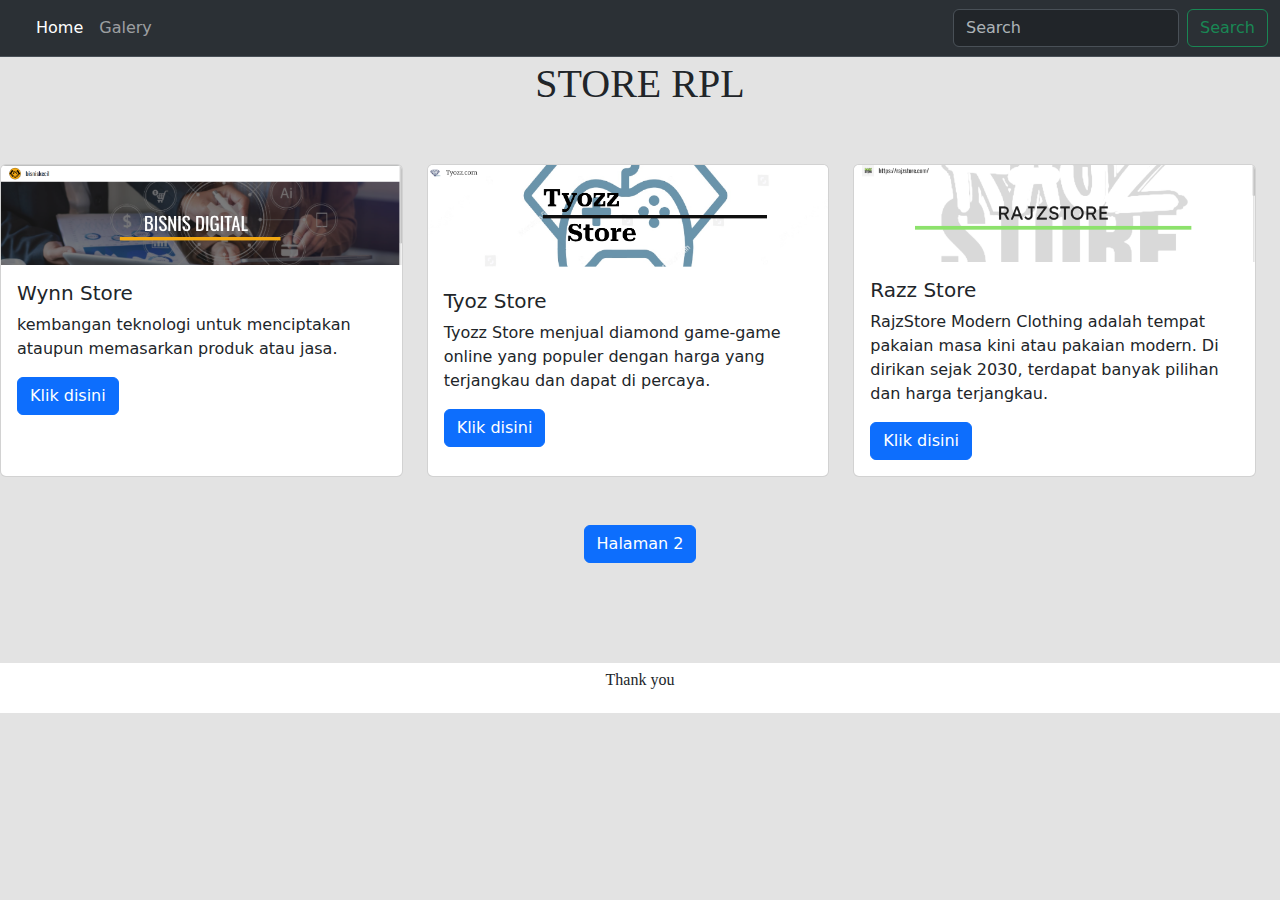
<file: index.html>
<!DOCTYPE html>
<html lang="en">
<head>
    <meta charset="UTF-8">
    <meta http-equiv="X-UA-Compatible" content="IE-edge">
    <meta name="viewport" content="width=device-width, initial-scale=1.0">
    <title>Belajar Bootrap</title>
    <link rel="stylesheet" href="style.css" />
    <link href="https://cdn.jsdelivr.net/npm/bootstrap@5.3.3/dist/css/bootstrap.min.css" rel="stylesheet" integrity="sha384-QWTKZyjpPEjISv5WaRU9OFeRpok6YctnYmDr5pNlyT2bRjXh0JMhjY6hW+ALEwIH" crossorigin="anonymous">
</head>   
<body class="body-container">
    <div class="body-container">
        <nav class="navbar navbar-expand-lg bg-body-tertiary navbar bg-dark border-bottom border-body" data-bs-theme="dark">
            <div class="container-fluid">
              <button class="navbar-toggler" type="button" data-bs-toggle="collapse" data-bs-target="#navbarTogglerDemo03" aria-controls="navbarTogglerDemo03" aria-expanded="false" aria-label="Toggle navigation">
                <span class="navbar-toggler-icon"></span>
              </button>
              <a class="navbar-brand" href="#"></a>
              <div class="collapse navbar-collapse" id="navbarTogglerDemo03">
                <ul class="navbar-nav me-auto mb-2 mb-lg-0">
                  <li class="nav-item">
                    <a class="nav-link active" aria-current="page" href="index.html">Home</a>
                  </li>
                  <li class="nav-item">
                    <a class="nav-link" href="galery.html">Galery</a>
                  </li>
                 
                </ul>
                <form class="d-flex" role="search">
                  <input class="form-control me-2" type="search" placeholder="Search" aria-label="Search">
                  <button class="btn btn-outline-success" type="submit">Search</button>
                </form>
              </div>
            </div>
          </nav>
    </div>

    <h1 class="store-container">STORE RPL</h1>
    

   
        <div class="">
            <div class="row">
                
              <div class="row row-cols-1 row-cols-md-3 g-4">
                <div class="col">
                  <div class="card h-100">
                    <img src="winandi store.png" class="card-img-top" alt="...">
                    <div class="card-body">
                      <h5 class="card-title">Wynn Store</h5>
                      <p class="card-text">kembangan teknologi untuk menciptakan ataupun memasarkan produk atau jasa. </p>
                      <a href="https://sites.google.com/view/bisniskecil-kun/halaman-muka" class="btn btn-primary">Klik disini</a>
                    </div>
                  </div>
                </div>
                <div class="col">
                  <div class="card h-100">
                    <img src="tyozz dtore.png" class="card-img-top" alt="...">
                    <div class="card-body">
                      <h5 class="card-title">Tyoz Store</h5>
                      <p class="card-text">Tyozz  Store menjual diamond game-game online yang populer dengan harga yang terjangkau dan dapat di percaya.</p>
                      <a href="https://sites.google.com/view/tyozz-com" class="btn btn-primary">Klik disini</a>
                    </div>
                  </div>
                </div>
                <div class="col">
                  <div class="card h-100">
                    <img src="razz storeee.png" class="card-img-top" alt="...">
                    <div class="card-body">
                      <h5 class="card-title">Razz Store</h5>
                      <p class="card-text">RajzStore Modern Clothing adalah tempat pakaian masa kini atau pakaian modern. Di dirikan sejak 2030, terdapat banyak pilihan dan harga terjangkau.</p>
                      <a href="https://sites.google.com/view/httpsrajzstorecom" class="btn btn-primary">Klik disini</a>
                    </div>
                  </div>
                </div>
            </div>
        </div>

    <div class="text-center">
        <div class="mt-5">
            <a class="btn btn-primary" href="index2.html" role="button">Halaman 2</a>
        </div>
    </div>

    <div>
      <div class="p-container2">
        <p>Thank you</p>
      </div>
    </div>
   

    <script src="https://cdn.jsdelivr.net/npm/bootstrap@5.3.3/dist/js/bootstrap.bundle.min.js" integrity="sha384-YvpcrYf0tY3lHB60NNkmXc5s9fDVZLESaAA55NDzOxhy9GkcIdslK1eN7N6jIeHz" crossorigin="anonymous"></script>
    
</body>
</html>
</file>
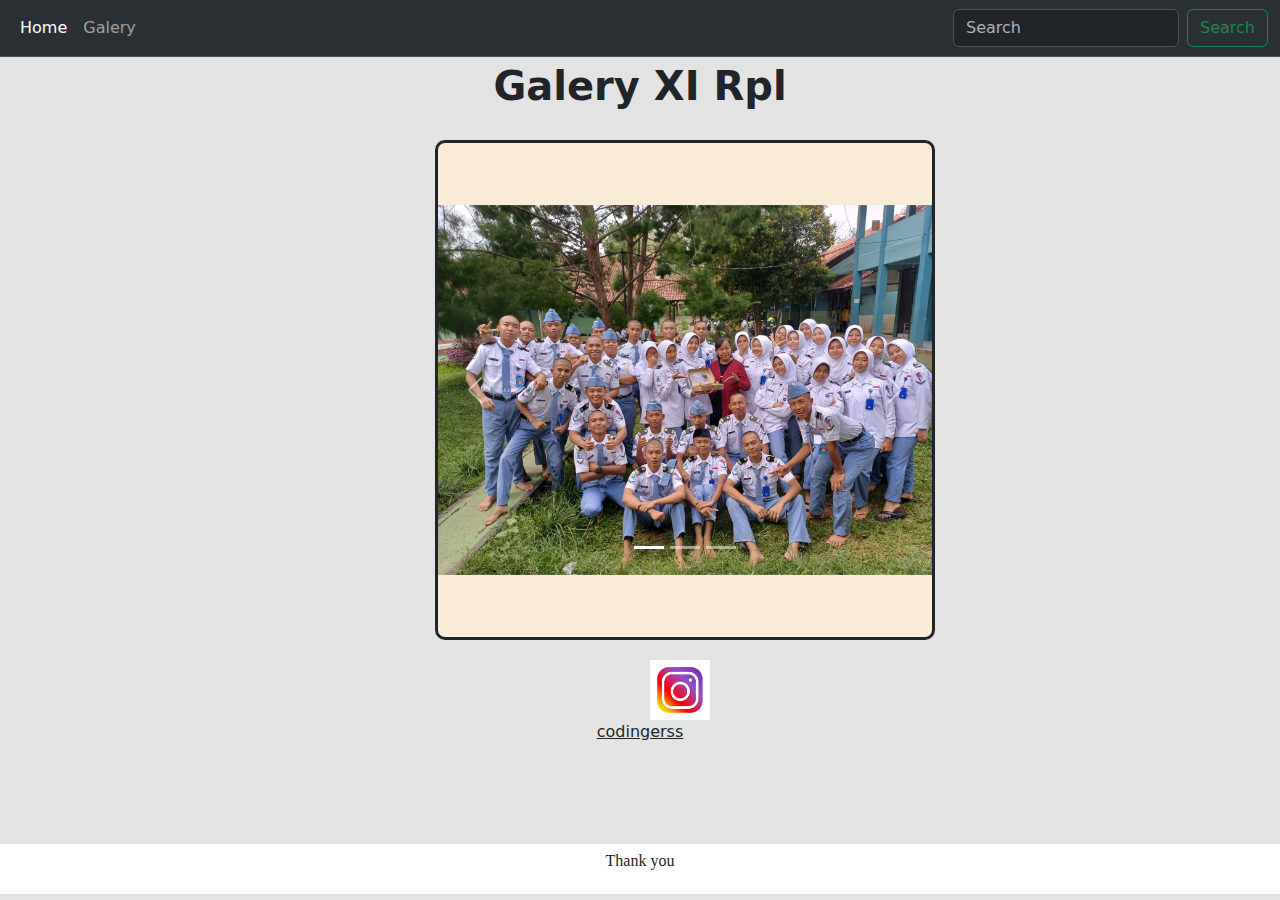
<file: galery.html>
<!DOCTYPE html>
<html lang="en">
<head>
    <meta charset="UTF-8">
    <meta http-equiv="X-UA-Compatible" content="IE-edge">
    <meta name="viewport" content="width=device-width, initial-scale=1.0">
    <title>Belajar Bootrap</title>
    <link rel="stylesheet" href="style.css" />
    <link href="https://cdn.jsdelivr.net/npm/bootstrap@5.3.3/dist/css/bootstrap.min.css" rel="stylesheet" integrity="sha384-QWTKZyjpPEjISv5WaRU9OFeRpok6YctnYmDr5pNlyT2bRjXh0JMhjY6hW+ALEwIH" crossorigin="anonymous">
</head>   
<body class="body-container">
    <div>
        <div>
            <nav class="navbar navbar-expand-lg bg-body-tertiary navbar bg-dark border-bottom border-body" data-bs-theme="dark">
                <div class="container-fluid">
                  <button class="navbar-toggler" type="button" data-bs-toggle="collapse" data-bs-target="#navbarTogglerDemo03" aria-controls="navbarTogglerDemo03" aria-expanded="false" aria-label="Toggle navigation">
                    <span class="navbar-toggler-icon"></span>
                  </button>
                  
                  <div class="collapse navbar-collapse" id="navbarTogglerDemo03">
                    <ul class="navbar-nav me-auto mb-2 mb-lg-0">
                      <li class="nav-item">
                        <a class="nav-link active" aria-current="page" href="index.html">Home</a>
                      </li>
                      <li class="nav-item">
                        <a class="nav-link" href="galery.html">Galery</a>
                      </li>
                    </ul>
                    <form class="d-flex" role="search">
                      <input class="form-control me-2" type="search" placeholder="Search" aria-label="Search">
                      <button class="btn btn-outline-success" type="submit">Search</button>
                    </form>
                  </div>
                </div>
              </nav>
        </div>
    </div>

    <div class="h2-container">
        <h1><b>Galery XI Rpl</b></h1>  
    </div>
    


    <div class="galery-container">
        <div id="carouselExampleIndicators" class="carousel slide">
            <div class="carousel-indicators">
              <button type="button" data-bs-target="#carouselExampleIndicators" data-bs-slide-to="0" class="active" aria-current="true" aria-label="Slide 1"></button>
              <button type="button" data-bs-target="#carouselExampleIndicators" data-bs-slide-to="1" aria-label="Slide 2"></button>
              <button type="button" data-bs-target="#carouselExampleIndicators" data-bs-slide-to="2" aria-label="Slide 3"></button>
            </div>
            <div class="carousel-inner">
              <div class="carousel-item active">
                <img src="hari guru.jpeg" class="d-block w-100" alt="...">
              </div>
              <div class="carousel-item">
                <img src="dalam monas.jpeg" class="d-block w-100" alt="...">
              </div>
              <div class="carousel-item">
                <img src="padus.jpeg" class="d-block w-100" alt="...">
              </div>
            </div>
            <button class="carousel-control-prev" type="button" data-bs-target="#carouselExampleIndicators" data-bs-slide="prev">
              <span class="carousel-control-prev-icon" aria-hidden="true"></span>
              <span class="visually-hidden">Previous</span>
            </button>
            <button class="carousel-control-next" type="button" data-bs-target="#carouselExampleIndicators" data-bs-slide="next">
              <span class="carousel-control-next-icon" aria-hidden="true"></span>
              <span class="visually-hidden">Next</span>
            </button>
          </div>
    </div>

<div>
    <img src="download.jpg" widht="80px" height="80px" class="img-ig"/>
    <p class="p-container"><a href=" https://www.instagram.com/codingerss?igsh=YXpzY3h3cmNxbGY5" class="link-dark">codingerss</a></p>
  </div>

  <div>
    <div class="p-container2">
      <p>Thank you</p>
    </div>
  </div>
  
    <script src="https://cdn.jsdelivr.net/npm/bootstrap@5.3.3/dist/js/bootstrap.bundle.min.js" integrity="sha384-YvpcrYf0tY3lHB60NNkmXc5s9fDVZLESaAA55NDzOxhy9GkcIdslK1eN7N6jIeHz" crossorigin="anonymous"></script>
    
</body>
</html>
</file>
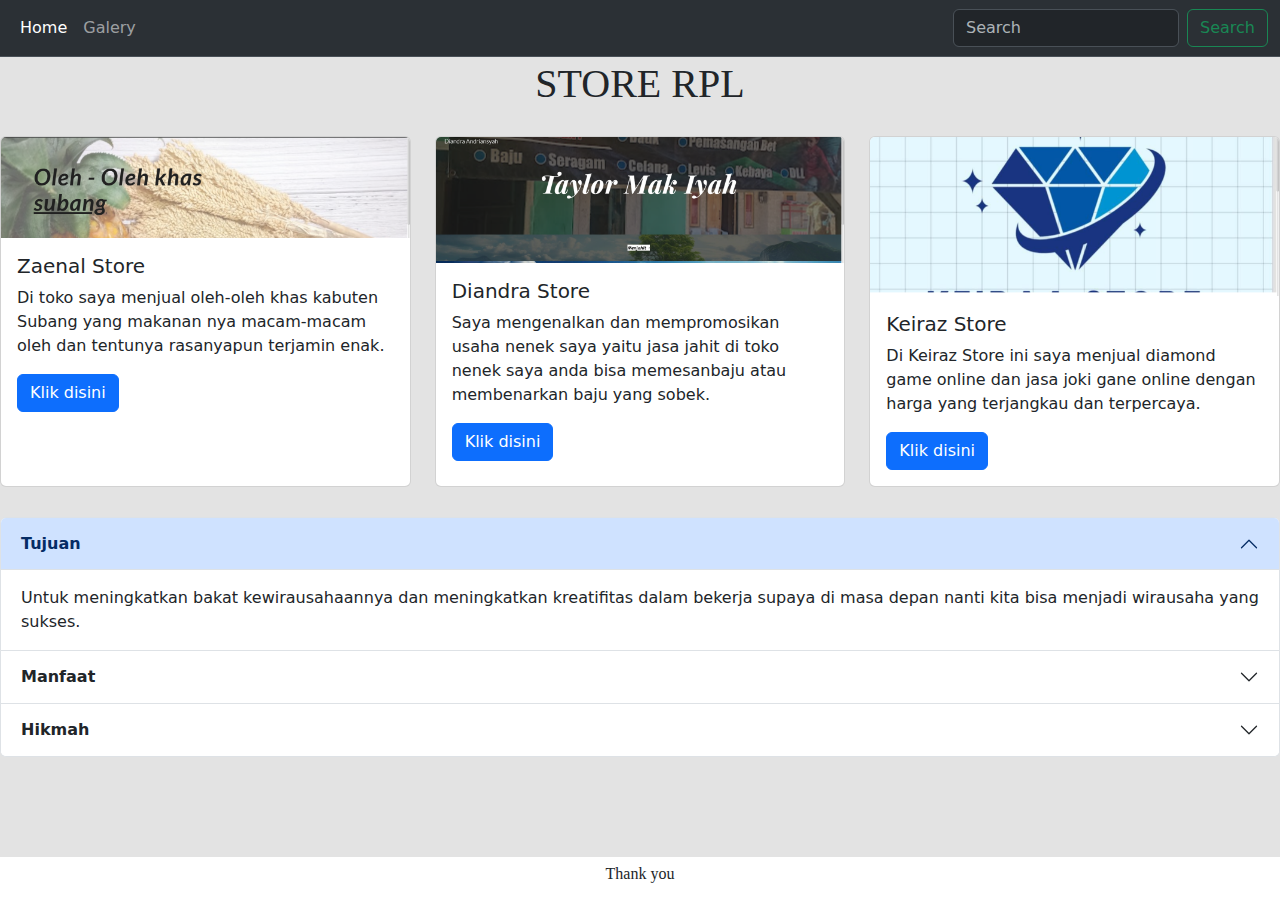
<file: index2.html>
<!DOCTYPE html>
<html lang="en">
<head>
    <meta charset="UTF-8">
    <meta http-equiv="X-UA-Compatible" content="IE-edge">
    <meta name="viewport" content="width=device-width, initial-scale=1.0">
    <title>Belajar Bootrap</title>
    <link rel="stylesheet" href="style.css" />
    <link href="https://cdn.jsdelivr.net/npm/bootstrap@5.3.3/dist/css/bootstrap.min.css" rel="stylesheet" integrity="sha384-QWTKZyjpPEjISv5WaRU9OFeRpok6YctnYmDr5pNlyT2bRjXh0JMhjY6hW+ALEwIH" crossorigin="anonymous">
</head>   
<body class="body-container">
    <div>
        <nav class="navbar navbar-expand-lg bg-body-tertiary navbar bg-dark border-bottom border-body" data-bs-theme="dark">
            <div class="container-fluid">
              <button class="navbar-toggler" type="button" data-bs-toggle="collapse" data-bs-target="#navbarTogglerDemo03" aria-controls="navbarTogglerDemo03" aria-expanded="false" aria-label="Toggle navigation">
                <span class="navbar-toggler-icon"></span>
              </button>
             
              <div class="collapse navbar-collapse" id="navbarTogglerDemo03">
                <ul class="navbar-nav me-auto mb-2 mb-lg-0">
                  <li class="nav-item">
                    <a class="nav-link active" aria-current="page" href="index.html">Home</a>
                  </li>
                  <li class="nav-item">
                    <a class="nav-link" href="galery.html">Galery</a>
                  </li>
                </ul>
                <form class="d-flex" role="search">
                  <input class="form-control me-2" type="search" placeholder="Search" aria-label="Search">
                  <button class="btn btn-outline-success" type="submit">Search</button>
                </form>
              </div>
            </div>
          </nav>
    </div>

    <h1 class="store-container">STORE RPL</h1>
   

    <div>
        <div class="satrio1">
            <div class="row">

              <div class="col">
                <div class="card h-100">
                  <img src="zaenal store.png" class="card-img-top" alt="...">
                  <div class="card-body">
                    <h5 class="card-title">Zaenal Store</h5>
                    <p class="card-text">Di toko saya menjual oleh-oleh khas kabuten Subang yang makanan nya macam-macam oleh dan tentunya rasanyapun terjamin enak.</p>
                    <a href="https://sites.google.com/view/oleh-oleh-subang/halaman-muka" class="btn btn-primary">Klik disini</a>
                  </div>
                </div>
              </div>
              <div class="col">
                <div class="card h-100">
                  <img src="diandra store.png" class="card-img-top" alt="...">
                  <div class="card-body">
                    <h5 class="card-title">Diandra Store</h5>
                    <p class="card-text">Saya mengenalkan dan mempromosikan usaha nenek saya yaitu jasa jahit di toko nenek saya anda bisa memesanbaju atau membenarkan baju yang sobek.</p>
                    <a href="https://sites.google.com/view/diandra-andriansyah/halaman-muka" class="btn btn-primary">Klik disini</a>
                  </div>
                </div>
              </div>
              <div class="col">
                <div class="card h-100">
                  <img src="nanda store.png" class="card-img-top" alt="...">
                  <div class="card-body">
                    <h5 class="card-title">Keiraz Store</h5>
                    <p class="card-text">Di Keiraz Store ini saya menjual diamond game online dan jasa joki gane online dengan harga yang terjangkau dan terpercaya.</p>
                    <a href="https://sites.google.com/view/keiraa-store/home" class="btn btn-primary">Klik disini</a>
                  </div>
                </div>
    </div>
        
                  <div?
                  <div class="satrio3">
                    <div class="accordion" id="accordionExample">
                      <div class="accordion-item">
                        <h2 class="accordion-header">
                          <button class="accordion-button" type="button" data-bs-toggle="collapse" data-bs-target="#collapseOne" aria-expanded="true" aria-controls="collapseOne">
                          <strong> Tujuan</strong> 
                          </button>
                        </h2>
                        <div id="collapseOne" class="accordion-collapse collapse show" data-bs-parent="#accordionExample">
                          <div class="accordion-body">
                          Untuk meningkatkan bakat kewirausahaannya dan meningkatkan kreatifitas dalam bekerja supaya di masa depan nanti kita bisa menjadi wirausaha yang sukses.
                          </div>
                        </div>
                      </div>
                      <div class="accordion-item">
                        <h2 class="accordion-header">
                          <button class="accordion-button collapsed" type="button" data-bs-toggle="collapse" data-bs-target="#collapseTwo" aria-expanded="false" aria-controls="collapseTwo">
                           <strong> Manfaat</strong>
                          </button>
                        </h2>
                        <div id="collapseTwo" class="accordion-collapse collapse" data-bs-parent="#accordionExample">
                          <div class="accordion-body">
                            Meningkatkan kreatifitas dalam mengguunakan aplikasi sites dan mudah untuk menjual produknya dalam menggunakan website.
                          </div>
                        </div>
                      </div>
                      <div class="accordion-item">
                        <h2 class="accordion-header">
                          <button class="accordion-button collapsed" type="button" data-bs-toggle="collapse" data-bs-target="#collapseThree" aria-expanded="false" aria-controls="collapseThree">
                            <strong>Hikmah</strong>
                          </button>
                        </h2>
                        <div id="collapseThree" class="accordion-collapse collapse" data-bs-parent="#accordionExample">
                          <div class="accordion-body">
                           Dalam pelajaran kali ini sangat membantu sekali dalam bekerja kewirausahaannya dan bisa menambah pengetahuan di bidang teknologi.
                          </div>
                        </div>
                      </div>
                    </div>
                  </div>
                </div>

                <div>
                  <div class="p-container2">
                    <p>Thank you</p>
                  </div>
                </div>
               
  

    <script src="https://cdn.jsdelivr.net/npm/bootstrap@5.3.3/dist/js/bootstrap.bundle.min.js" integrity="sha384-YvpcrYf0tY3lHB60NNkmXc5s9fDVZLESaAA55NDzOxhy9GkcIdslK1eN7N6jIeHz" crossorigin="anonymous"></script>
    
</body>
</html>
</file>
<file: style.css>
.body-container{
    background-color: rgb(227, 227, 227);
}

.store-container{
    margin-top: 3px;
    text-align: center;
   font-family: 'Times New Roman', Times, serif;
}

.satrio1 {
    padding-top: 20px;
}

.satrio3{
    padding-top: 30px;
}

.image{
    display: none;
    justify-content: center;
    align-items: center;
}

.body-container1{
    margin-right: 30px;
}

.galery-container{
    background-color: antiquewhite;
    border-radius: 10px;
    border-style: solid;
    width: 500px;
    height: 500px;
    margin-left: 435px;
    margin-top: 30px;
    display: flex;
    justify-content: center;
    align-items: center;
}

.img-ig {
    padding-top: 20px;
    margin-left: 650px;
}

.p-container{
    text-align: center;
}

.h2-container{
    margin-top: 5px;
    text-align: center;
}

.p-container2{
    background-color: rgb(255, 255, 255);
    text-align: center;
    font-family: Georgia, 'Times New Roman', Times, serif;
    width: 100%;
    height: 50px;
    display: flex;
    justify-content: center;
    align-items: center;
    margin-top: 100px;
    
}
</file>
